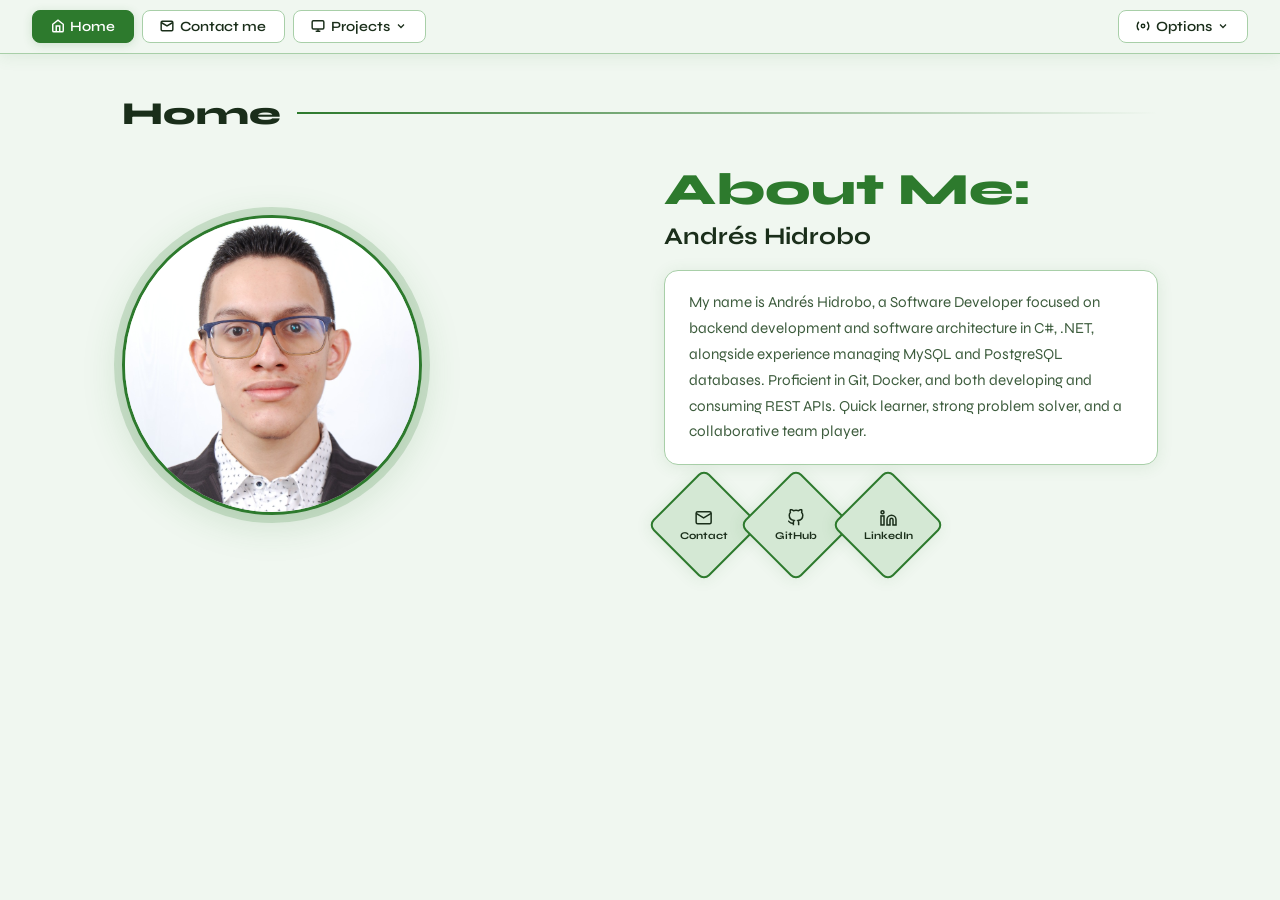
<file: index.html>
<!DOCTYPE html>
<html lang="en">

<head>
  <meta charset="UTF-8">
  <meta name="viewport" content="width=device-width, initial-scale=1.0">
  <title>Portfolio — Home</title>
  <link rel="stylesheet" href="css/style.css">
</head>

<body data-active-page="home" data-title-key="title_home">

  <nav id="main-nav"></nav>

  <main>
    <div class="page-title-bar">
      <h1 data-i18n="page_home">Home</h1>
      <div class="title-accent-line"></div>
    </div>

    <div class="home-layout">
      <div class="photo-circle">
        <img src="images/fotoHdV.jpeg" alt="Andrés Hidrobo">
      </div>

      <div class="home-info">
        <h1><span data-i18n="page_about">About</span> <span style="color:var(--accent)"
            data-i18n="page_about_me">Me</span></h1>
            <h2><span data-i18n="page_about_me_name"></span></h2>
        <div class="home-bio">
          <p data-i18n="page_bio"></p>
        </div>
        <div class="home-actions">
          <a href="pages/contact.html" class="diamond-btn" title="Contact me">
            <span class="diamond-btn-inner">
              <svg xmlns="http://www.w3.org/2000/svg" viewBox="0 0 24 24" fill="none" stroke="currentColor"
                stroke-width="2">
                <path d="M4 4h16c1.1 0 2 .9 2 2v12c0 1.1-.9 2-2 2H4c-1.1 0-2-.9-2-2V6c0-1.1.9-2 2-2z" />
                <polyline points="22,6 12,12 2,6" />
              </svg>
              <span data-i18n="btn_contact">Contact</span>
            </span>
          </a>
          <a href="https://github.com/hidrobo2003" target="_blank" class="diamond-btn" title="GitHub">
            <span class="diamond-btn-inner">
              <svg xmlns="http://www.w3.org/2000/svg" viewBox="0 0 24 24" fill="none" stroke="currentColor"
                stroke-width="2">
                <path
                  d="M9 19c-5 1.5-5-2.5-7-3m14 6v-3.87a3.37 3.37 0 0 0-.94-2.61c3.14-.35 6.44-1.54 6.44-7A5.44 5.44 0 0 0 20 4.77 5.07 5.07 0 0 0 19.91 1S18.73.65 16 2.48a13.38 13.38 0 0 0-7 0C6.27.65 5.09 1 5.09 1A5.07 5.07 0 0 0 5 4.77a5.44 5.44 0 0 0-1.5 3.78c0 5.42 3.3 6.61 6.44 7A3.37 3.37 0 0 0 9 18.13V22" />
              </svg>
              GitHub
            </span>
          </a>
          <a href="https://www.linkedin.com/in/andr%C3%A9s-hidrobo-62792831b" target="_blank" class="diamond-btn"
            title="LinkedIn">
            <span class="diamond-btn-inner">
              <svg xmlns="http://www.w3.org/2000/svg" viewBox="0 0 24 24" fill="none" stroke="currentColor"
                stroke-width="2">
                <path d="M16 8a6 6 0 0 1 6 6v7h-4v-7a2 2 0 0 0-2-2 2 2 0 0 0-2 2v7h-4v-7a6 6 0 0 1 6-6z" />
                <rect x="2" y="9" width="4" height="12" />
                <circle cx="4" cy="4" r="2" />
              </svg>
              LinkedIn
            </span>
          </a>
        </div>
      </div>
    </div>
  </main>

  <script src="js/main.js"></script>
  <script>
    buildNav('home');
  </script>
</body>

</html>
</file>
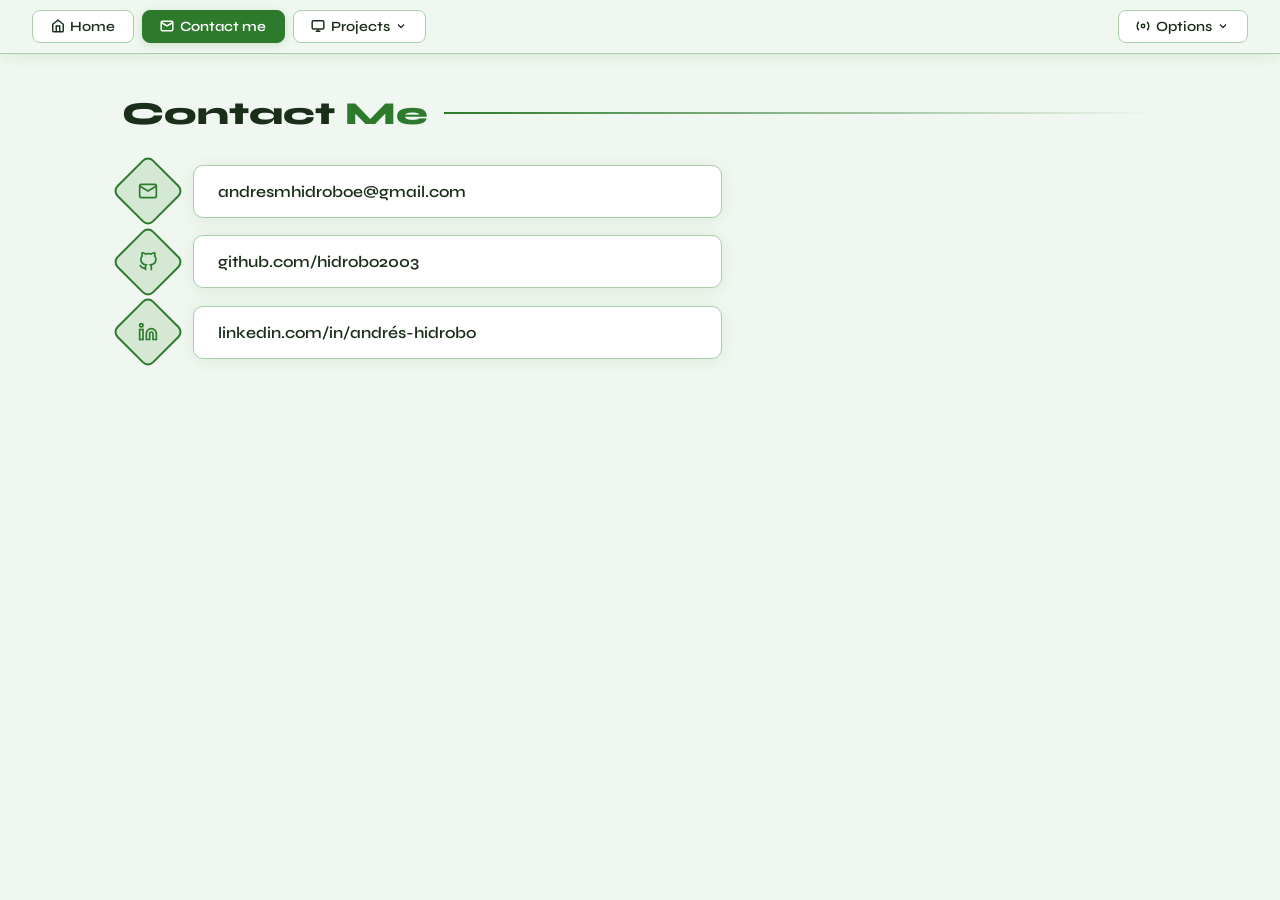
<file: pages/contact.html>
<!DOCTYPE html>
<html lang="en">
<head>
  <meta charset="UTF-8">
  <meta name="viewport" content="width=device-width, initial-scale=1.0">
  <title>Portfolio — Contact</title>
  <link rel="stylesheet" href="../css/style.css">
</head>
<body data-active-page="contact" data-title-key="title_contact">

<nav id="main-nav"></nav>

<main>
  <div class="page-title-bar">
    <h1 data-i18n-html="page_contact_title">Contact <span style="color:var(--accent)">Me</span></h1>
    <div class="title-accent-line"></div>
  </div>

  <div class="contact-list">

    <a href="mailto:andresmhidroboe@gmail.com" class="contact-item">
      <div class="contact-icon">
        <svg xmlns="http://www.w3.org/2000/svg" viewBox="0 0 24 24" fill="none" stroke="currentColor" stroke-width="2"><path d="M4 4h16c1.1 0 2 .9 2 2v12c0 1.1-.9 2-2 2H4c-1.1 0-2-.9-2-2V6c0-1.1.9-2 2-2z"/><polyline points="22,6 12,12 2,6"/></svg>
      </div>
      <div class="contact-label">andresmhidroboe@gmail.com</div>
    </a>

    <a href="https://github.com/hidrobo2003" target="_blank" rel="noopener" class="contact-item">
      <div class="contact-icon">
        <svg xmlns="http://www.w3.org/2000/svg" viewBox="0 0 24 24" fill="none" stroke="currentColor" stroke-width="2"><path d="M9 19c-5 1.5-5-2.5-7-3m14 6v-3.87a3.37 3.37 0 0 0-.94-2.61c3.14-.35 6.44-1.54 6.44-7A5.44 5.44 0 0 0 20 4.77 5.07 5.07 0 0 0 19.91 1S18.73.65 16 2.48a13.38 13.38 0 0 0-7 0C6.27.65 5.09 1 5.09 1A5.07 5.07 0 0 0 5 4.77a5.44 5.44 0 0 0-1.5 3.78c0 5.42 3.3 6.61 6.44 7A3.37 3.37 0 0 0 9 18.13V22"/></svg>
      </div>
      <div class="contact-label">github.com/hidrobo2003</div>
    </a>

    <a href="https://linkedin.com/in/andr%C3%A9s-hidrobo-62792831b" target="_blank" rel="noopener" class="contact-item">
      <div class="contact-icon">
        <svg xmlns="http://www.w3.org/2000/svg" viewBox="0 0 24 24" fill="none" stroke="currentColor" stroke-width="2"><path d="M16 8a6 6 0 0 1 6 6v7h-4v-7a2 2 0 0 0-2-2 2 2 0 0 0-2 2v7h-4v-7a6 6 0 0 1 6-6z"/><rect x="2" y="9" width="4" height="12"/><circle cx="4" cy="4" r="2"/></svg>
      </div>
      <div class="contact-label">linkedin.com/in/andrés-hidrobo</div>
    </a>
  </div>
</main>

<script src="../js/main.js"></script>
<script>
  buildNav('contact');
</script>
</body>
</html>
</file>
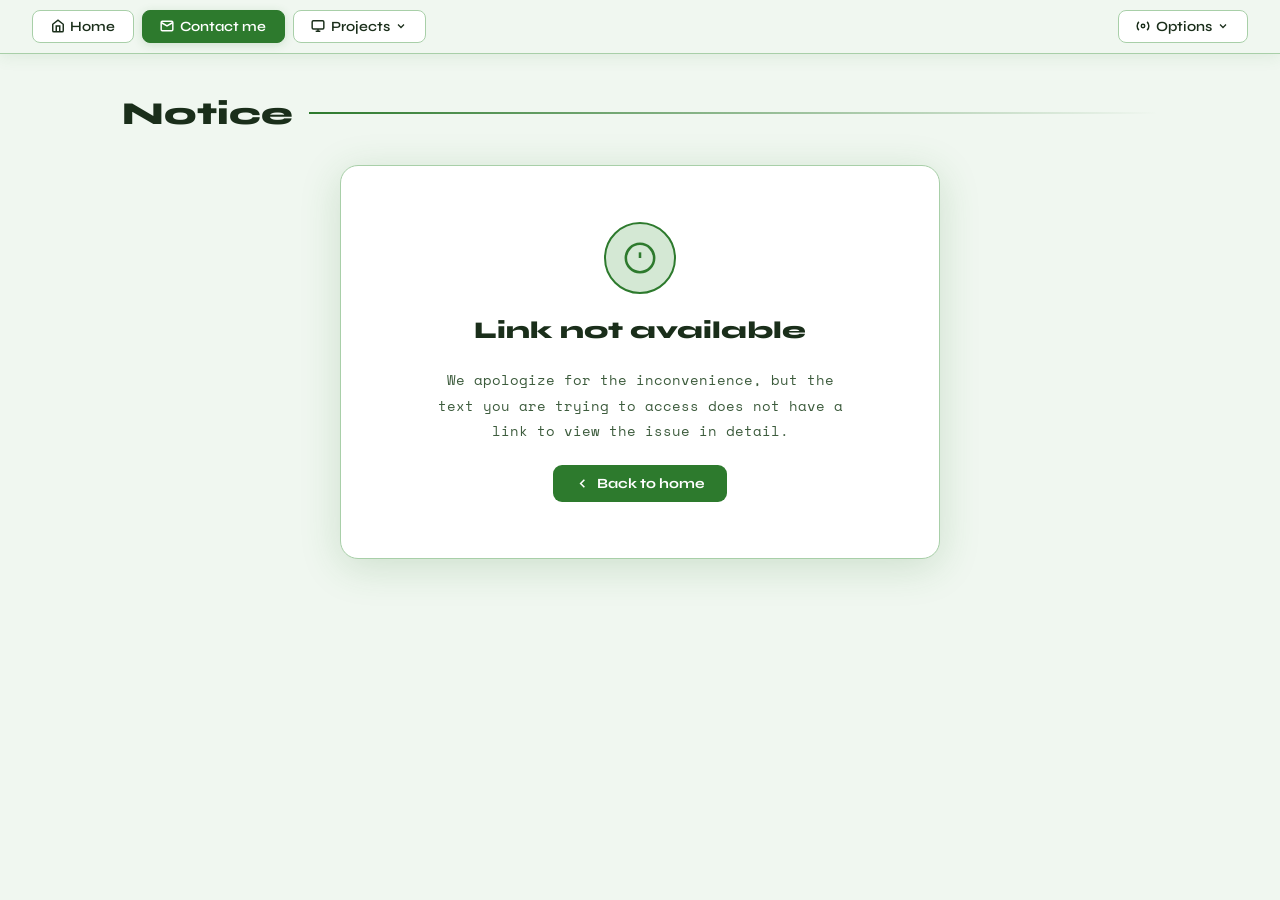
<file: pages/message.html>
<!DOCTYPE html>
<html lang="en">
<head>
  <meta charset="UTF-8">
  <meta name="viewport" content="width=device-width, initial-scale=1.0">
  <title>Portfolio — Link not available</title>
  <link rel="stylesheet" href="../css/style.css">
</head>
<body data-active-page="contact" data-title-key="title_message">

<nav id="main-nav"></nav>

<main>
  <div class="page-title-bar">
    <h1 data-i18n="page_notice">Notice</h1>
    <div class="title-accent-line"></div>
  </div>

  <div class="message-box">
    <div class="message-icon">
      <svg xmlns="http://www.w3.org/2000/svg" viewBox="0 0 24 24" fill="none" stroke="currentColor" stroke-width="1.8">
        <circle cx="12" cy="12" r="10"/>
        <line x1="12" y1="8" x2="12" y2="12"/>
        <line x1="12" y1="16" x2="12.01" y2="16"/>
      </svg>
    </div>

    <h2 data-i18n="msg_title">Link not available</h2>

    <p data-i18n="msg_body">We apologize for the inconvenience, but the text you are trying to access does not have a link to view the issue in detail.</p>

    <a href="../index.html" class="message-back-btn">
      <svg xmlns="http://www.w3.org/2000/svg" viewBox="0 0 24 24" fill="none" stroke="currentColor" stroke-width="2.5">
        <polyline points="15 18 9 12 15 6"/>
      </svg>
      <span data-i18n="msg_back">Back to home</span>
    </a>
  </div>
</main>

<script src="../js/main.js"></script>
<script>
  buildNav('contact');
</script>
</body>
</html>
</file>
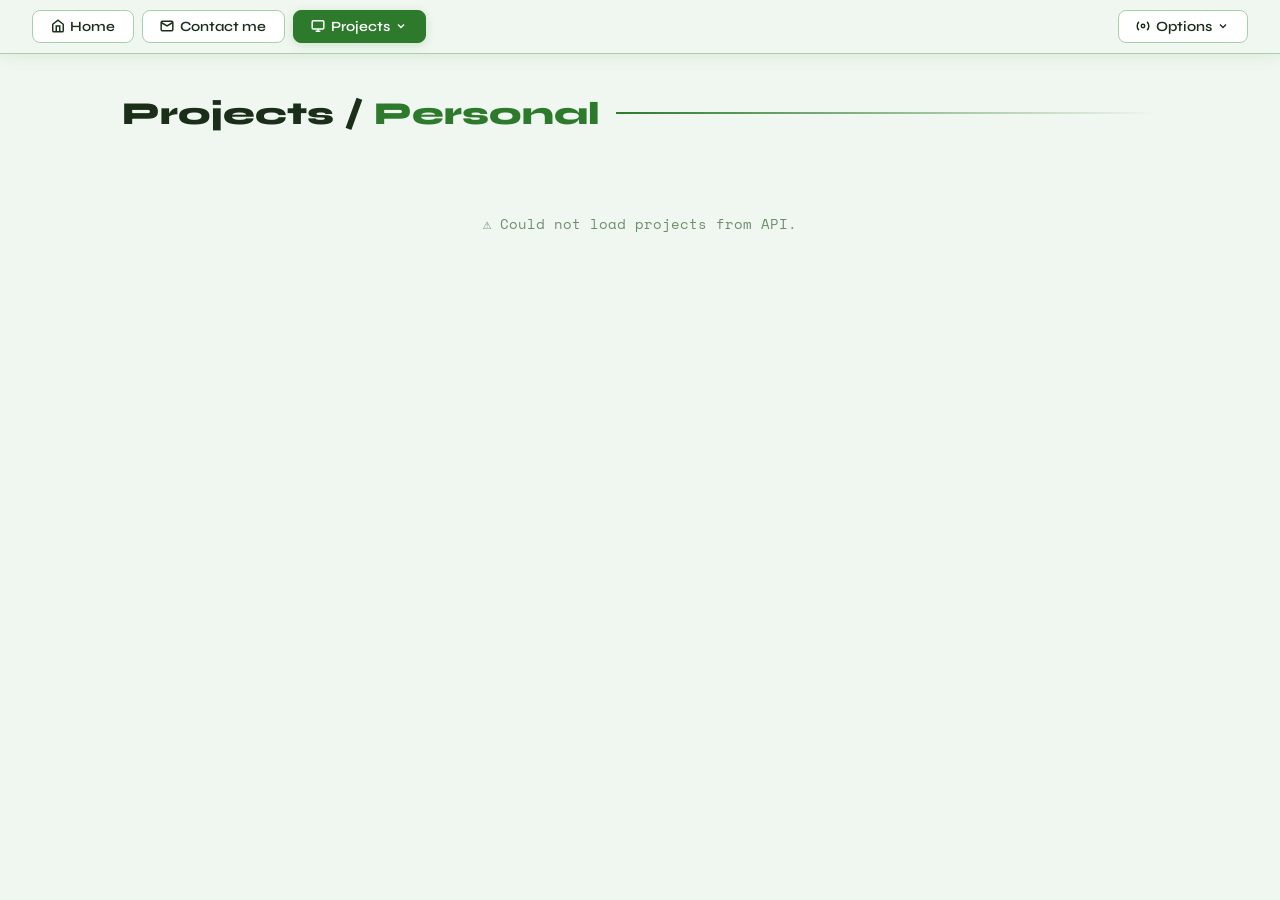
<file: pages/portfolio/personal/portfolio.html>
<!DOCTYPE html>
<html lang="en">
<head>
  <meta charset="UTF-8">
  <meta name="viewport" content="width=device-width, initial-scale=1.0">
  <title>Portfolio — Personal Projects</title>
  <link rel="stylesheet" href="../../../css/style.css">
</head>
<body data-active-page="projects_personal" data-title-key="title_personal">

<nav id="main-nav"></nav>

<main>
  <div class="page-title-bar">
    <h1>
      <span data-i18n="page_projects">Projects</span>
      / <span style="color:var(--accent)" data-i18n="page_personal">Personal</span>
    </h1>
    <div class="title-accent-line"></div>
  </div>

  <div id="projects-container">
    <div class="state-box"><div class="loader"></div><br>Loading projects...</div>
  </div>
</main>

<script src="../../../js/main.js"></script>
<script>
  buildNav('projects_personal');

  async function loadProjects(lang) {
    const container = document.getElementById('projects-container');
    renderLoading(container);
    try {
      const all = await fetchProjectsByType(lang, 'personal');
      const filtered = all.filter(p => {
        const ty = (p.type || p.tipo || '').toLowerCase();
        return ty.includes('personal');
      });
      renderTable(container, filtered.length > 0 ? filtered : all);
    } catch (e) {
      renderError(container, t('error'));
      console.error(e);
    }
  }

  function onLangChange(lang) { loadProjects(lang); }

  document.addEventListener('DOMContentLoaded', () => { loadProjects(state.lang); });
</script>
</body>
</html>
</file>
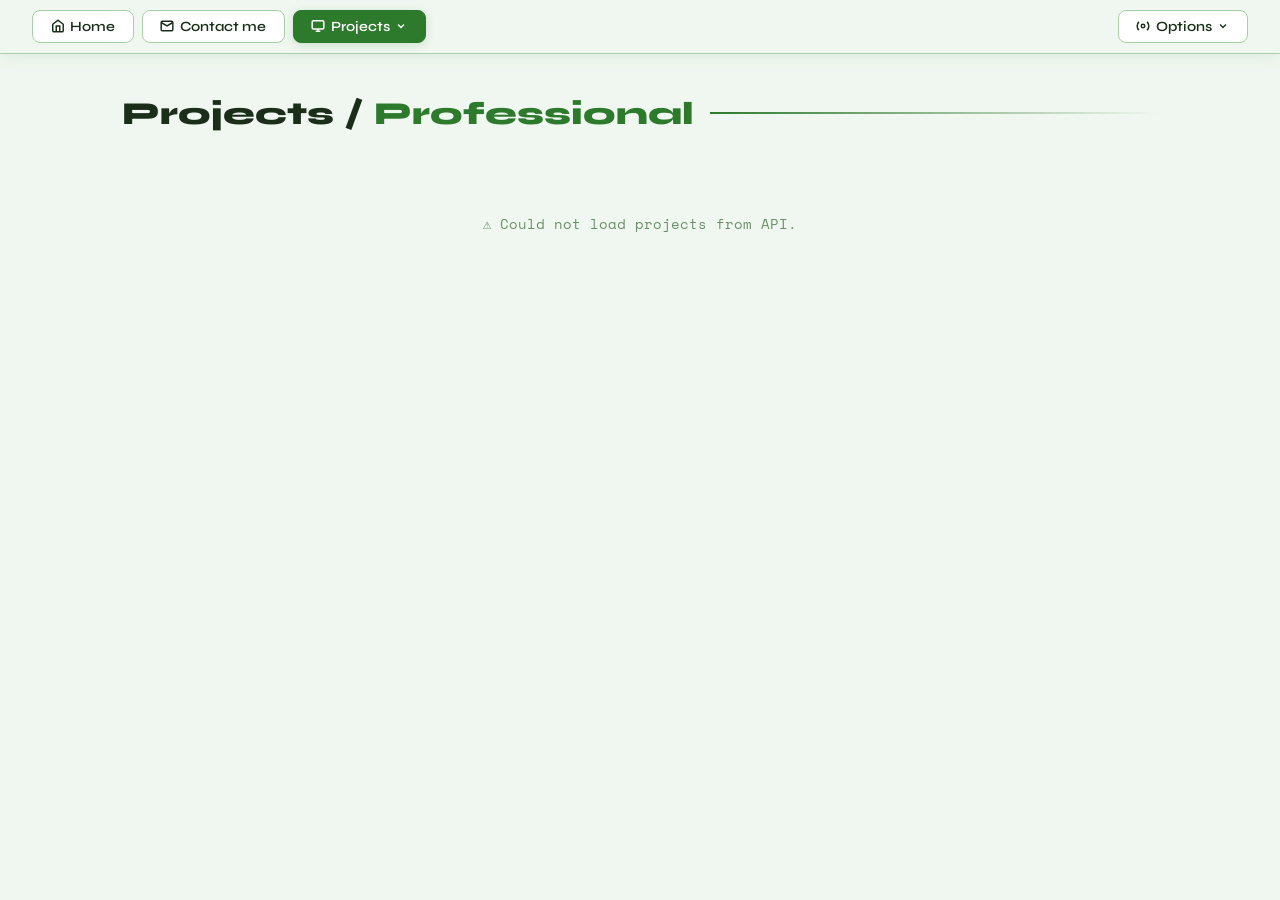
<file: pages/portfolio/professional/portfolio.html>
<!DOCTYPE html>
<html lang="en">
<head>
  <meta charset="UTF-8">
  <meta name="viewport" content="width=device-width, initial-scale=1.0">
  <title>Portfolio — Professional Projects</title>
  <link rel="stylesheet" href="../../../css/style.css">
</head>
<body data-active-page="projects_professional" data-title-key="title_professional">

<nav id="main-nav"></nav>

<main>
  <div class="page-title-bar">
    <h1>
      <span data-i18n="page_projects">Projects</span>
      / <span style="color:var(--accent)" data-i18n="page_professional">Professional</span>
    </h1>
    <div class="title-accent-line"></div>
  </div>

  <div id="projects-container">
    <div class="state-box"><div class="loader"></div><br>Loading projects...</div>
  </div>
</main>

<script src="../../../js/main.js"></script>
<script>
  buildNav('projects_professional');

  async function loadProjects(lang) {
    const container = document.getElementById('projects-container');
    renderLoading(container);
    try {
      const all = await fetchProjectsByType(lang, 'professional');
      const filtered = all.filter(p => {
        const ty = (p.type || p.tipo || '').toLowerCase();
        return ty.includes('professional') || ty.includes('profesional');
      });
      renderTable(container, filtered.length > 0 ? filtered : all);
    } catch (e) {
      renderError(container, t('error'));
      console.error(e);
    }
  }

  function onLangChange(lang) { loadProjects(lang); }

  document.addEventListener('DOMContentLoaded', () => { loadProjects(state.lang); });
</script>
</body>
</html>
</file>
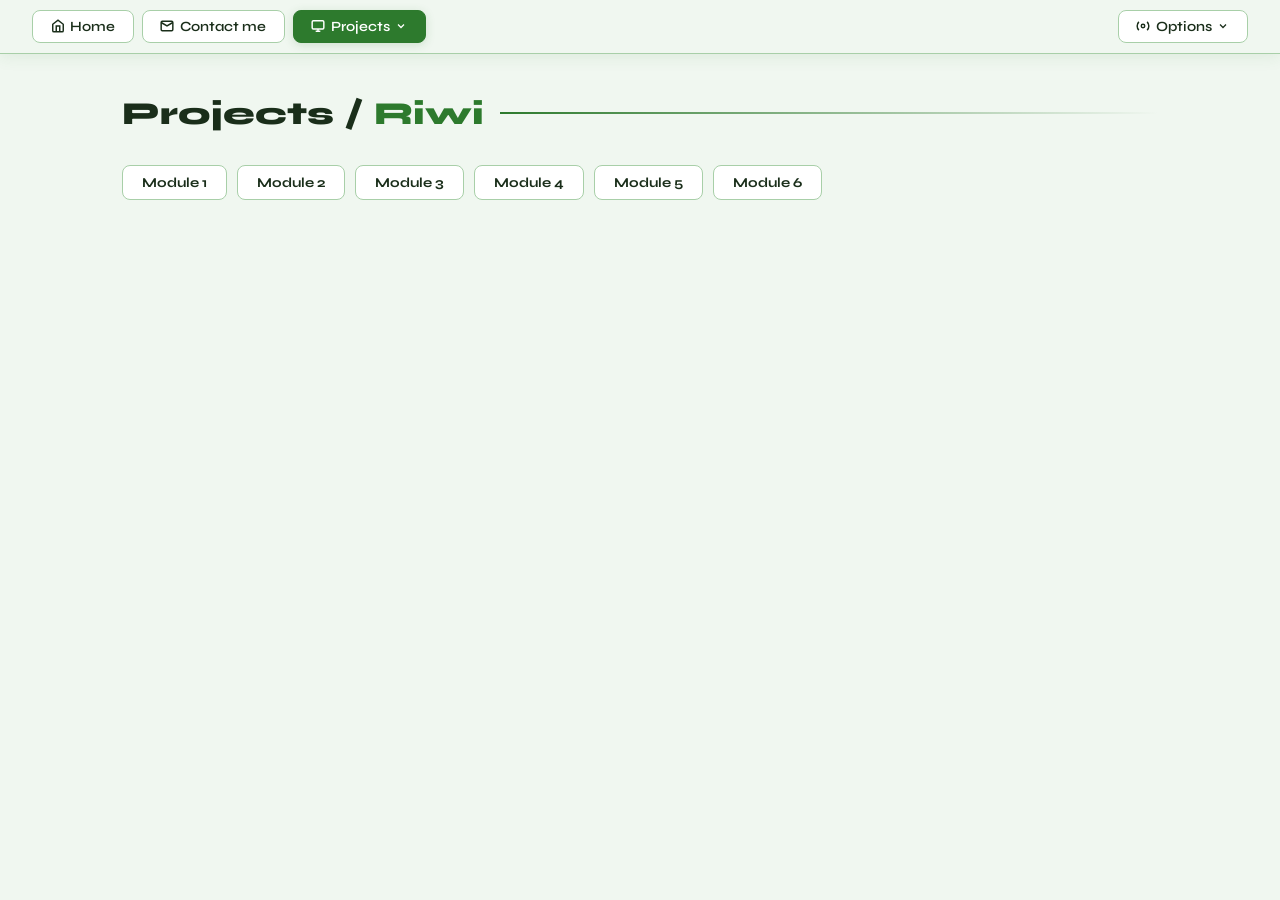
<file: pages/portfolio/riwi/portfolio.html>
<!DOCTYPE html>
<html lang="en">
<head>
  <meta charset="UTF-8">
  <meta name="viewport" content="width=device-width, initial-scale=1.0">
  <title>Portfolio — Riwi Projects</title>
  <link rel="stylesheet" href="../../../css/style.css">
</head>
<body data-active-page="projects_riwi" data-title-key="title_riwi">

<nav id="main-nav"></nav>

<main>
  <div class="page-title-bar">
    <h1>
      <span data-i18n="page_projects">Projects</span>
      / <span style="color:var(--accent)" data-i18n="page_riwi">Riwi</span>
    </h1>
    <div class="title-accent-line"></div>
  </div>

  <div class="module-tabs" id="module-tabs"></div>
  <div id="module-title"></div>
  <div id="projects-container"></div>
</main>

<script src="../../../js/main.js"></script>
<script>
  buildNav('projects_riwi');

  const TOTAL_MODULES = 6;
  let activeModule = null;

  function renderModuleTabs() {
    const tabsEl = document.getElementById('module-tabs');
    tabsEl.innerHTML = Array.from({ length: TOTAL_MODULES }, (_, i) => {
      const m = i + 1;
      return `<button class="module-tab${activeModule === m ? ' active' : ''}" onclick="selectModule(${m})">${t('page_module')} ${m}</button>`;
    }).join('');
  }

  async function selectModule(moduleNumber) {
    if (activeModule === moduleNumber) return;
    activeModule = moduleNumber;

    renderModuleTabs();

    document.getElementById('module-title').innerHTML =
      `<h2 style="text-align:center; margin: 1.2rem 0 0.5rem; font-size:1.6rem;">${t('page_module')} ${moduleNumber}</h2>`;

    const container = document.getElementById('projects-container');
    renderLoading(container);
    try {
      const projects = await fetchProjectsByModule(state.lang, moduleNumber);
      renderTable(container, projects);
    } catch (e) {
      renderError(container, t('error'));
      console.error(e);
    }
  }

  function onLangChange(lang) {
    renderModuleTabs();
    if (activeModule !== null) {
      document.getElementById('module-title').innerHTML =
        `<h2 style="text-align:center; margin: 1.2rem 0 0.5rem; font-size:1.6rem;">${t('page_module')} ${activeModule}</h2>`;
      // Resetear para forzar re-fetch y re-render con los textos del nuevo idioma
      const moduleToReload = activeModule;
      activeModule = null;
      selectModule(moduleToReload);
    }
  }

  document.addEventListener('DOMContentLoaded', () => {
    renderModuleTabs();
  });
</script>
</body>
</html>
</file>
<file: css/style.css>
@import url('https://fonts.googleapis.com/css2?family=Space+Mono:ital,wght@0,400;0,700;1,400&family=Syne:wght@400;600;700;800&display=swap');

/* ===== CSS VARIABLES ===== */
:root {
  --bg: #f0f7f0;
  --bg2: #e2f0e2;
  --surface: #ffffff;
  --surface2: #d4e8d4;
  --border: #a8cfa8;
  --text: #1a2e1a;
  --text2: #3d5c3d;
  --text3: #6b8f6b;
  --accent: #2d7a2d;
  --accent2: #1a5c1a;
  --accent-light: #5db85d;
  --accent-glow: rgba(45, 122, 45, 0.18);
  --shadow: 0 2px 16px rgba(45,122,45,0.10);
  --shadow-lg: 0 8px 40px rgba(45,122,45,0.18);
  --nav-bg: rgba(240,247,240,0.92);
  --diamond-bg: #d4e8d4;
  --table-stripe: #e8f5e8;
  --tag-bg: #c6e0c6;
  --link-btn: #2d7a2d;
  --transition: 0.22s cubic-bezier(.4,0,.2,1);
}

[data-theme="dark"] {
  --bg: #0d1a0d;
  --bg2: #111f11;
  --surface: #162416;
  --surface2: #1e341e;
  --border: #2d4d2d;
  --text: #d4f0d4;
  --text2: #9ec49e;
  --text3: #6a966a;
  --accent: #4caf50;
  --accent2: #388e3c;
  --accent-light: #81c784;
  --accent-glow: rgba(76,175,80,0.18);
  --shadow: 0 2px 16px rgba(0,0,0,0.45);
  --shadow-lg: 0 8px 40px rgba(0,0,0,0.55);
  --nav-bg: rgba(13,26,13,0.95);
  --diamond-bg: #1e341e;
  --table-stripe: #162416;
  --tag-bg: #1e3c1e;
  --link-btn: #4caf50;
}

/* ===== RESET ===== */
*, *::before, *::after { box-sizing: border-box; margin: 0; padding: 0; }
html { scroll-behavior: smooth; }
body {
  font-family: 'Syne', sans-serif;
  background: var(--bg);
  color: var(--text);
  min-height: 100vh;
  transition: background var(--transition), color var(--transition);
}

/* ===== NAVBAR ===== */
nav {
  position: sticky;
  top: 0;
  z-index: 100;
  background: var(--nav-bg);
  backdrop-filter: blur(12px);
  border-bottom: 1.5px solid var(--border);
  padding: 0.6rem 2rem;
  display: flex;
  align-items: center;
  gap: 0.5rem;
  box-shadow: var(--shadow);
}

.nav-left {
  display: flex;
  align-items: center;
  gap: 0.5rem;
  flex: 1;
}

.nav-right {
  position: relative;
}

.nav-btn {
  font-family: 'Syne', sans-serif;
  font-size: 0.88rem;
  font-weight: 600;
  color: var(--text);
  background: var(--surface);
  border: 1.5px solid var(--border);
  border-radius: 8px;
  padding: 0.45rem 1.1rem;
  cursor: pointer;
  transition: all var(--transition);
  text-decoration: none;
  display: inline-flex;
  align-items: center;
  gap: 0.35rem;
  white-space: nowrap;
}
.nav-btn:hover, .nav-btn.active {
  background: var(--accent);
  color: #fff;
  border-color: var(--accent);
  box-shadow: 0 2px 10px var(--accent-glow);
}

/* Dropdown */
.dropdown {
  position: relative;
}
.dropdown-menu {
  display: none;
  position: absolute;
  top: calc(100% + 6px);
  left: 0;
  background: var(--surface);
  border: 1.5px solid var(--border);
  border-radius: 10px;
  overflow: hidden;
  box-shadow: var(--shadow-lg);
  min-width: 150px;
  z-index: 200;
  animation: fadeDown 0.18s ease;
}
@keyframes fadeDown {
  from { opacity: 0; transform: translateY(-8px); }
  to { opacity: 1; transform: translateY(0); }
}
.dropdown:hover .dropdown-menu,
.dropdown.open .dropdown-menu { display: block; }
.dropdown-item {
  display: block;
  padding: 0.55rem 1.2rem;
  font-family: 'Syne', sans-serif;
  font-size: 0.85rem;
  font-weight: 600;
  color: var(--text);
  text-decoration: none;
  transition: background var(--transition), color var(--transition);
  cursor: pointer;
}
.dropdown-item:hover {
  background: var(--accent);
  color: #fff;
}

/* Options dropdown */
.options-menu {
  display: none;
  position: absolute;
  top: calc(100% + 6px);
  right: 0;
  background: var(--surface);
  border: 1.5px solid var(--border);
  border-radius: 10px;
  overflow: hidden;
  box-shadow: var(--shadow-lg);
  min-width: 170px;
  z-index: 200;
  padding: 0.5rem 0;
}
.options-trigger:focus + .options-menu,
.options-wrapper.open .options-menu { display: block; }

.options-section {
  padding: 0.35rem 0.8rem 0.2rem;
  font-size: 0.7rem;
  font-weight: 700;
  color: var(--text3);
  text-transform: uppercase;
  letter-spacing: 0.07em;
}
.option-btn {
  display: flex;
  align-items: center;
  gap: 0.5rem;
  width: 100%;
  padding: 0.45rem 1rem;
  font-family: 'Syne', sans-serif;
  font-size: 0.84rem;
  font-weight: 600;
  color: var(--text);
  background: none;
  border: none;
  cursor: pointer;
  transition: background var(--transition), color var(--transition);
}
.option-btn:hover { background: var(--accent-glow); }
.option-btn.selected {
  color: var(--accent);
  background: var(--tag-bg);
}
.option-btn .check { 
  width: 14px; 
  height: 14px; 
  border: 1.5px solid var(--border); 
  border-radius: 50%; 
  display: inline-flex; align-items: center; justify-content: center;
  flex-shrink: 0;
}
.option-btn.selected .check {
  background: var(--accent);
  border-color: var(--accent);
}
.option-btn.selected .check::after {
  content: '';
  width: 5px; height: 5px;
  background: white;
  border-radius: 50%;
}
.options-divider { height: 1px; background: var(--border); margin: 0.4rem 0; }

/* ===== MAIN LAYOUT ===== */
main {
  max-width: 1100px;
  margin: 0 auto;
  padding: 2.5rem 2rem 4rem;
}

/* ===== HOME PAGE ===== */
.home-layout {
  display: grid;
  grid-template-columns: 1fr 1fr;
  gap: 3rem;
  align-items: center;
  margin-top: 1.5rem;
}
.home-photo-wrap {
  display: flex;
  justify-content: center;
}
.photo-circle {
  width: 300px;
  height: 300px;
  border-radius: 50%;
  border: 3px solid var(--accent);
  background: var(--surface2);
  display: flex;
  align-items: center;
  justify-content: center;
  box-shadow: 0 0 0 8px var(--accent-glow), var(--shadow-lg);
  overflow: hidden;
  font-size: 3rem;
  color: var(--text3);
  transition: box-shadow var(--transition);
}
.photo-circle:hover {
  box-shadow: 0 0 0 14px var(--accent-glow), var(--shadow-lg);
}
.photo-circle img { width: 100%; height: 100%; object-fit: cover; }

.home-info h1 {
  font-family: 'Syne', sans-serif;
  font-size: 2.8rem;
  font-weight: 800;
  color: var(--text);
  line-height: 1.1;
  margin-bottom: 0.5rem;
}
.home-info h1 span { color: var(--accent); }
.home-bio {
  background: var(--surface);
  border: 1.5px solid var(--border);
  border-radius: 14px;
  padding: 1.2rem 1.5rem;
  color: var(--text2);
  font-size: 0.95rem;
  line-height: 1.7;
  margin: 1.2rem 0;
  box-shadow: var(--shadow);
}
.home-actions {
  display: flex;
  gap: 0.75rem;
  flex-wrap: wrap;
  margin-top: 1rem;
}

/* Diamond buttons */
.diamond-btn {
  display: inline-flex;
  align-items: center;
  justify-content: center;
  gap: 0.4rem;
  width: 80px;
  height: 80px;
  background: var(--diamond-bg);
  border: 2px solid var(--accent);
  transform: rotate(45deg);
  border-radius: 8px;
  cursor: pointer;
  transition: all var(--transition);
  text-decoration: none;
  box-shadow: var(--shadow);
  font-size: 0.7rem;
  font-weight: 700;
  color: var(--text);
}
.diamond-btn:hover {
  background: var(--accent);
  color: #fff;
  box-shadow: 0 4px 20px var(--accent-glow);
  transform: rotate(45deg) scale(1.08);
}
.diamond-btn-inner {
  transform: rotate(-45deg);
  display: flex;
  flex-direction: column;
  align-items: center;
  gap: 2px;
  font-size: 0.65rem;
  text-align: center;
}
.diamond-btn svg { width: 18px; height: 18px; }

/* ===== CONTACT PAGE ===== */
.contact-list {
  display: flex;
  flex-direction: column;
  gap: 1.1rem;
  margin-top: 1.5rem;
  max-width: 600px;
}
.contact-item {
  display: flex;
  align-items: center;
  gap: 1.2rem;
  text-decoration: none;
  transition: transform var(--transition);
}
.contact-item:hover { transform: translateX(6px); }
.contact-icon {
  width: 52px;
  height: 52px;
  background: var(--diamond-bg);
  border: 2px solid var(--accent);
  transform: rotate(45deg);
  border-radius: 8px;
  display: flex;
  align-items: center;
  justify-content: center;
  flex-shrink: 0;
  transition: background var(--transition);
}
.contact-item:hover .contact-icon {
  background: var(--accent);
}
.contact-icon svg {
  width: 20px; height: 20px;
  transform: rotate(-45deg);
  color: var(--accent);
  transition: color var(--transition);
}
.contact-item:hover .contact-icon svg { color: #fff; }
.contact-label {
  flex: 1;
  background: var(--surface);
  border: 1.5px solid var(--border);
  border-radius: 10px;
  padding: 1rem 1.5rem;
  font-family: 'Syne', sans-serif;
  font-size: 1rem;
  font-weight: 600;
  color: var(--text);
  box-shadow: var(--shadow);
  transition: background var(--transition), border-color var(--transition);
}
.contact-item:hover .contact-label {
  border-color: var(--accent);
  background: var(--accent-glow);
}

/* ===== PROJECT PAGES ===== */
.page-header {
  margin-bottom: 2rem;
}
.page-header h1 {
  font-family: 'Syne', sans-serif;
  font-size: 2.2rem;
  font-weight: 800;
  color: var(--text);
}
.page-header h1 span { color: var(--accent); }

/* Module tabs (Riwi) */
.module-tabs {
  display: flex;
  flex-wrap: wrap;
  gap: 0.6rem;
  margin-bottom: 2rem;
}
.module-tab {
  font-family: 'Syne', sans-serif;
  font-size: 0.85rem;
  font-weight: 700;
  padding: 0.5rem 1.2rem;
  background: var(--surface);
  border: 1.5px solid var(--border);
  border-radius: 8px;
  cursor: pointer;
  color: var(--text);
  transition: all var(--transition);
}
.module-tab:hover, .module-tab.active {
  background: var(--accent);
  color: #fff;
  border-color: var(--accent);
  box-shadow: 0 2px 10px var(--accent-glow);
}

/* Table */
.projects-table-wrap {
  overflow-x: auto;
  border-radius: 14px;
  border: 1.5px solid var(--border);
  box-shadow: var(--shadow);
}
.projects-table {
  width: 100%;
  border-collapse: collapse;
  background: var(--surface);
  font-family: 'Space Mono', monospace;
  font-size: 0.83rem;
}
.projects-table th {
  background: var(--surface2);
  color: var(--accent);
  font-family: 'Syne', sans-serif;
  font-size: 0.78rem;
  font-weight: 700;
  text-transform: uppercase;
  letter-spacing: 0.06em;
  padding: 0.9rem 1.2rem;
  text-align: left;
  border-bottom: 2px solid var(--border);
}
.projects-table td {
  padding: 0.85rem 1.2rem;
  color: var(--text2);
  border-bottom: 1px solid var(--border);
  vertical-align: top;
}
.projects-table tr:last-child td { border-bottom: none; }
.projects-table tr:nth-child(even) td { background: var(--table-stripe); }
.projects-table tr:hover td {
  background: var(--accent-glow);
  color: var(--text);
}

.tag {
  display: inline-block;
  background: var(--tag-bg);
  color: var(--accent);
  border-radius: 6px;
  padding: 0.18rem 0.6rem;
  font-size: 0.75rem;
  font-weight: 700;
  font-family: 'Syne', sans-serif;
  margin: 2px 2px 2px 0;
}

.link-cell a {
  display: inline-flex;
  align-items: center;
  gap: 0.3rem;
  background: var(--accent);
  color: #fff;
  border-radius: 6px;
  padding: 0.3rem 0.7rem;
  font-size: 0.78rem;
  font-weight: 700;
  font-family: 'Syne', sans-serif;
  text-decoration: none;
  transition: background var(--transition), transform var(--transition);
}
.link-cell a:hover {
  background: var(--accent2);
  transform: scale(1.05);
}
.link-cell a svg { width: 12px; height: 12px; }

/* Loading / empty states */
.state-box {
  text-align: center;
  padding: 3rem 2rem;
  color: var(--text3);
  font-family: 'Space Mono', monospace;
  font-size: 0.9rem;
}
.loader {
  display: inline-block;
  width: 32px;
  height: 32px;
  border: 3px solid var(--border);
  border-top-color: var(--accent);
  border-radius: 50%;
  animation: spin 0.8s linear infinite;
  margin-bottom: 1rem;
}
@keyframes spin { to { transform: rotate(360deg); } }

/* Page titles */
.page-title-bar {
  display: flex;
  align-items: center;
  gap: 1rem;
  margin-bottom: 2rem;
}
.page-title-bar h1 {
  font-size: 2rem;
  font-weight: 800;
}
.title-accent-line {
  flex: 1;
  height: 2px;
  background: linear-gradient(to right, var(--accent), transparent);
}

/* Responsive */
@media (max-width: 700px) {
  main { padding: 1.5rem 1rem 3rem; }
  .home-layout { grid-template-columns: 1fr; gap: 1.5rem; }
  .photo-circle { width: 200px; height: 200px; }
  nav { flex-wrap: wrap; padding: 0.5rem 1rem; }
}

/* ===== HAMBURGER MENU ===== */
.nav-hamburger {
  display: none;
  flex-direction: column;
  justify-content: center;
  gap: 5px;
  width: 38px;
  height: 38px;
  background: var(--surface);
  border: 1.5px solid var(--border);
  border-radius: 8px;
  cursor: pointer;
  padding: 7px;
  transition: all var(--transition);
  margin-left: auto;
}
.nav-hamburger span {
  display: block;
  width: 100%;
  height: 2px;
  background: var(--text);
  border-radius: 2px;
  transition: all var(--transition);
}
.nav-hamburger.open span:nth-child(1) { transform: translateY(7px) rotate(45deg); }
.nav-hamburger.open span:nth-child(2) { opacity: 0; }
.nav-hamburger.open span:nth-child(3) { transform: translateY(-7px) rotate(-45deg); }
.nav-hamburger:hover { background: var(--accent); border-color: var(--accent); }
.nav-hamburger:hover span { background: #fff; }

/* ===== RESPONSIVE — TABLET (≤ 900px) ===== */
@media (max-width: 900px) {
  nav {
    padding: 0.6rem 1.4rem;
    flex-wrap: wrap;
    gap: 0.4rem;
  }

  .home-layout {
    display: flex;
        flex-direction: column;
        align-items: center;
        text-align: center;
  }
  .home-photo-wrap { width: 100%;
        display: flex;
        justify-content: center;
        align-items: center; }
  .photo-circle { width: 220px; height: 220px; }
  .home-info h1 { font-size: 2.2rem; }
  .home-actions { justify-content: center; }

  .page-title-bar h1 { font-size: 1.6rem; }

  .projects-table { font-size: 0.78rem; }
  .projects-table th, .projects-table td { padding: 0.7rem 0.9rem; }

  .contact-list { max-width: 100%; }

  main { padding: 2rem 1.4rem 3.5rem; }
}

/* ===== RESPONSIVE — MOBILE (≤ 620px) ===== */
@media (max-width: 620px) {
  /* Navbar mobile */
  nav {
    position: sticky;
    top: 0;
    display: flex;
    flex-wrap: wrap;
    align-items: center;
    padding: 0.55rem 1rem;
    gap: 0;
  }
  .nav-hamburger { display: flex; }

  .nav-left,
  .nav-right {
    display: none;
    width: 100%;
    flex-direction: column;
    gap: 0.4rem;
    padding-top: 0.5rem;
  }
  nav.nav-open .nav-left,
  nav.nav-open .nav-right {
    display: flex;
  }
  nav.nav-open .nav-right { padding-top: 0; border-top: 1px solid var(--border); margin-top: 0.4rem; padding-bottom: 0.4rem; }

  .nav-btn {
    width: 100%;
    justify-content: flex-start;
    padding: 0.6rem 1rem;
    font-size: 0.92rem;
  }
  .dropdown-menu {
    position: static;
    box-shadow: none;
    border: none;
    border-radius: 0;
    padding-left: 1.2rem;
    background: transparent;
    animation: none;
    display: none;
  }
  .dropdown.open .dropdown-menu { display: block; }
  .dropdown-item { font-size: 0.88rem; padding: 0.5rem 1rem; }

  .options-menu {
    position: static;
    box-shadow: none;
    border: none;
    border-radius: 0;
    padding-left: 1.2rem;
    background: transparent;
    display: none;
  }
  .options-wrapper.open .options-menu { display: block; }

  /* Home */
  main { padding: 1.2rem 0.9rem 3rem; }
  .home-layout { gap: 1.4rem; }
  .photo-circle { width: 160px; height: 160px; }
  .home-info h1 { font-size: 1.8rem; }
  .home-bio { font-size: 0.88rem; padding: 1rem 1.1rem; }
  .diamond-btn { width: 68px; height: 68px; font-size: 0.62rem; }
  .diamond-btn svg { width: 15px; height: 15px; }

  /* Page title */
  .page-title-bar { gap: 0.6rem; margin-bottom: 1.2rem; }
  .page-title-bar h1 { font-size: 1.35rem; white-space: nowrap; }

  /* Module tabs */
  .module-tabs { gap: 0.4rem; }
  .module-tab { padding: 0.42rem 0.9rem; font-size: 0.78rem; }

  /* Table → card layout on mobile */
  .projects-table-wrap {
    border: none;
    box-shadow: none;
    background: transparent;
  }
  .projects-table, .projects-table thead, .projects-table tbody,
  .projects-table th, .projects-table td, .projects-table tr {
    display: block;
  }
  .projects-table thead { display: none; }
  .projects-table tr {
    background: var(--surface);
    border: 1.5px solid var(--border);
    border-radius: 12px;
    margin-bottom: 1rem;
    padding: 0.8rem 1rem;
    box-shadow: var(--shadow);
  }
  .projects-table tr:nth-child(even) td { background: transparent; }
  .projects-table tr:hover td { background: transparent; }
  .projects-table td {
    border: none;
    padding: 0.3rem 0;
    font-size: 0.82rem;
    color: var(--text2);
  }
  .projects-table td::before {
    content: attr(data-label);
    display: block;
    font-family: 'Syne', sans-serif;
    font-size: 0.68rem;
    font-weight: 700;
    text-transform: uppercase;
    letter-spacing: 0.07em;
    color: var(--accent);
    margin-bottom: 2px;
  }
  .projects-table td + td { margin-top: 0.5rem; }

  /* Contact */
  .contact-item { gap: 0.8rem; }
  .contact-icon { width: 44px; height: 44px; }
  .contact-label { font-size: 0.88rem; padding: 0.8rem 1rem; }

  /* Message page */
  .message-box { padding: 2rem 1.2rem; }
  .message-box h2 { font-size: 1.3rem; }
}

/* ===== MESSAGE PAGE ===== */
.message-box {
  display: flex;
  flex-direction: column;
  align-items: center;
  justify-content: center;
  text-align: center;
  gap: 1.4rem;
  padding: 3.5rem 2rem;
  margin-top: 1rem;
  background: var(--surface);
  border: 1.5px solid var(--border);
  border-radius: 18px;
  box-shadow: var(--shadow-lg);
  max-width: 600px;
  margin-left: auto;
  margin-right: auto;
}
.message-icon {
  width: 72px;
  height: 72px;
  background: var(--diamond-bg);
  border: 2px solid var(--accent);
  border-radius: 50%;
  display: flex;
  align-items: center;
  justify-content: center;
  color: var(--accent);
  flex-shrink: 0;
}
.message-icon svg { width: 34px; height: 34px; }
.message-box h2 {
  font-family: 'Syne', sans-serif;
  font-size: 1.5rem;
  font-weight: 800;
  color: var(--text);
}
.message-box p {
  font-family: 'Space Mono', monospace;
  font-size: 0.9rem;
  color: var(--text2);
  line-height: 1.75;
  max-width: 420px;
}
.message-back-btn {
  display: inline-flex;
  align-items: center;
  gap: 0.45rem;
  background: var(--accent);
  color: #fff;
  border-radius: 9px;
  padding: 0.6rem 1.4rem;
  font-family: 'Syne', sans-serif;
  font-size: 0.88rem;
  font-weight: 700;
  text-decoration: none;
  transition: background var(--transition), transform var(--transition);
}
.message-back-btn:hover {
  background: var(--accent2);
  transform: translateY(-1px);
}
.message-back-btn svg { width: 15px; height: 15px; }
</file>
